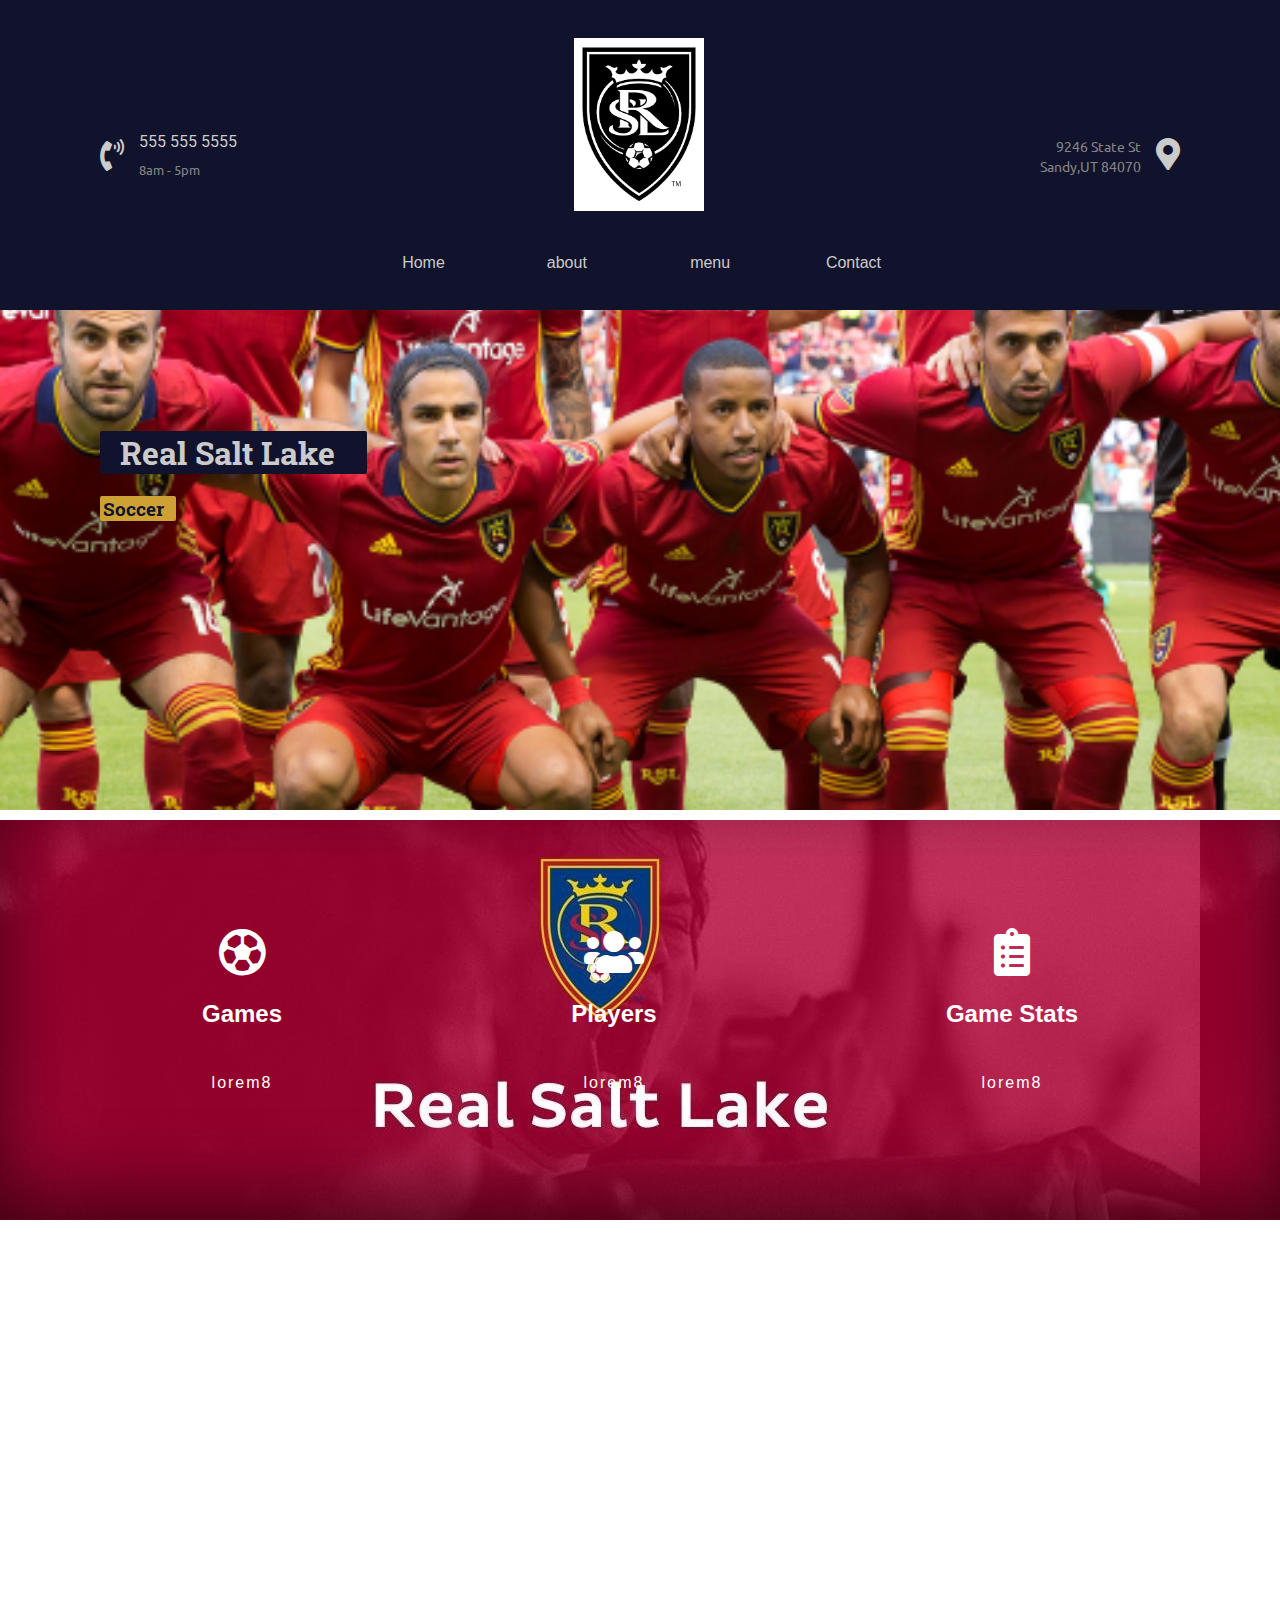
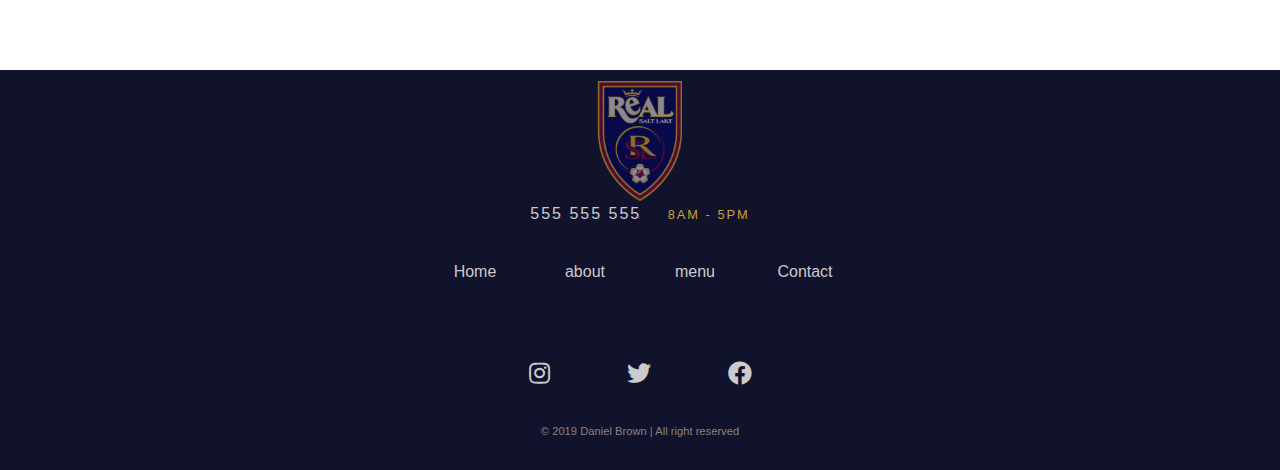
<file: index.html>
<!Doctype html>
<html>
<head>
  <meta charset="UTF-8" />
  <title>Homepage</title>
  <meta name="viewport" content="width=device-width, initial-scale=1">

  <link href="https://fonts.googleapis.com/css?family=Roboto&display=swap" rel="stylesheet"> 
  <link href="https://fonts.googleapis.com/css?family=Ubuntu&display=swap" rel="stylesheet"> 
  <link href="https://fonts.googleapis.com/css?family=Roboto+Slab&display=swap" rel="stylesheet"> 

  <link rel="stylesheet" href="https://use.fontawesome.com/releases/v5.2.0/css/all.css">
  <link rel="stylesheet" href="styles/common.css">
  <link rel="stylesheet" href="styles/nav.css">
  <link rel="stylesheet" href="styles/homepage.css">
  <link rel="stylesheet" href="styles/Footer.css">
  <link rel="stylesheet" href="styles/media-queries.css">

</head>
<body>

 <div class="navigation-wrapper">
  <div class="left-column">
 <div class="icon">
      <i class="fas fa-phone-volume"></i>
 </div>


    <div class="contact-hour-wrapper">
      <div class="phone">
      555 555 5555
      </div>
      <div class="hour">
      8am - 5pm
      </div>
    </div>
  </div>
    
  <div class="center-colunm">

      <div class="banner-image">
          <img src="images/logos/index.png" alt="logo" width="130px" height="100%">
      </div>
      <div class="link-wrapper">
       
        <div class="nav-link">
          <a href="index.html">Home</a>
        </div>

        <div class="nav-link">
          <a href="about.html">about</a>
        </div>
        
        <div class="nav-link">
          <a href="menu.html">menu</a>
        </div>
        <div class="nav-link">
          <a href="Contact.html">Contact</a>
        </div>
      </div>
  </div>
     
  <div class="right-column">
   <div class="address-wrapper">
        <a href="Contact.html">
          9246 State St<br>
          Sandy,UT 84070</a> 
      </div>
      
      <div class="contact-icon">
        <a href="Contact.html">
      <i class="fas fa-map-marker-alt"></i>
      </a>
      </div>
      </div> 
    </div>
    
    <div class="hero-section">
        <div class="top-heading">
          <h1>Real Salt Lake</h1>
        </div>

        <div class="bottom-heading">
          <h3>Soccer</h3>
        </div>
    </div>

  <div class="features-section">
      <div class="columns-wrapper">

        <div class="column">
            <i class="far fa-futbol"></i>
            <p>Games</p>
          <p>
            lorem8
          </p>

        </div>


         
            <div class="column">
                <i class="fas fa-users"></i>
                <p>Players</p>
                
              <p>
                lorem8
              </p>
    
            </div>


                <div class="column">
                    <i class="fas fa-clipboard-list"></i>
                    <p>Game Stats</p>
                    
                  <p>
                    lorem8
                  </p>
        
                </div>

      </div>
  </div>

  <div><iframe src="https://www.google.com/maps/embed?pb=!1m18!1m12!1m3!1d3030.1279946758464!2d-111.89554978507684!3d40.58293007934619!2m3!1f0!2f0!3f0!3m2!1i1024!2i768!4f13.1!3m3!1m2!1s0x87528879fa0f451b%3A0xd6a0c9b9e1bb7599!2sRio+Tinto+Stadium!5e0!3m2!1sen!2sus!4v1561656740494!5m2!1sen!2sus" width="100%" height="450" frameborder="0" style="border:0" allowfullscreen></iframe></div>

<div class="footer">
  <div class="logo-footer">
    <img src="images/backgrounds/real-salt-lake-logo-vector-png-lions-club-logo-vector-2274051-1020.png" alt="Logo">
  </div>
  <div class="footer-phone-hours">
      <span class="phone">
        555 555 555
      </span>
      <span class="hours">
        8am - 5pm
      </span>
  </div>

  <div class="link-wrapper">
       
    <div class="nav-link">
      <a href="index.html">Home</a>
    </div>

    <div class="nav-link">
      <a href="about.html">about</a>
    </div>
    
    <div class="nav-link">
      <a href="menu.html">menu</a>
    </div>

    <div class="nav-link">
      <a href="Contact.html">Contact</a>
    </div>
  </div>

  <div class="social-madia-icon-wrapper">
    <a href="#"
      <i class= "fab fa-instagram"></i>
    </a>
    <a href="#"
      <i class="fab fa-twitter"></i>
    </a>
    <a href="#"
     <i class="fab fa-facebook"></i>
    </a> 
  
  </div>
  <div class="copyright-wrapper">
     &copy; 2019 Daniel Brown &#124; All right reserved
    
  </div>
</div>

</body>
</html>
</file>
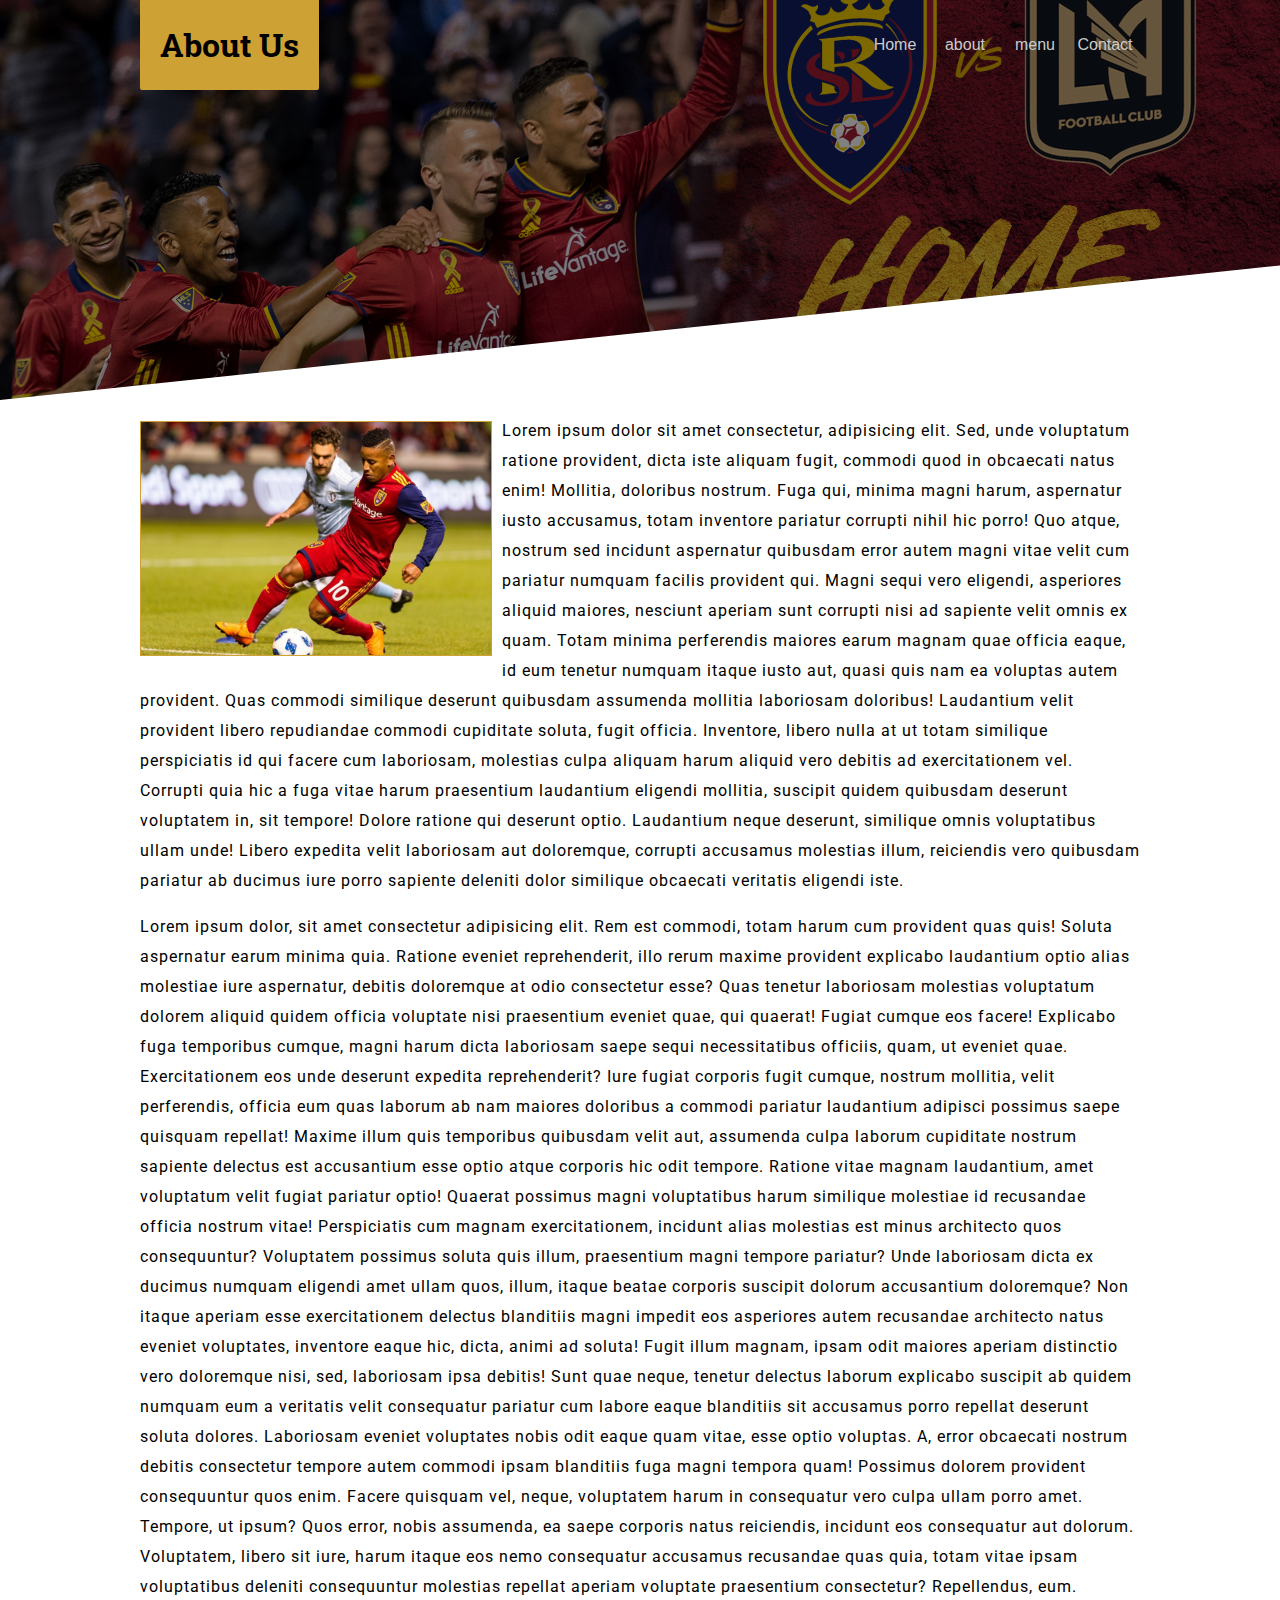
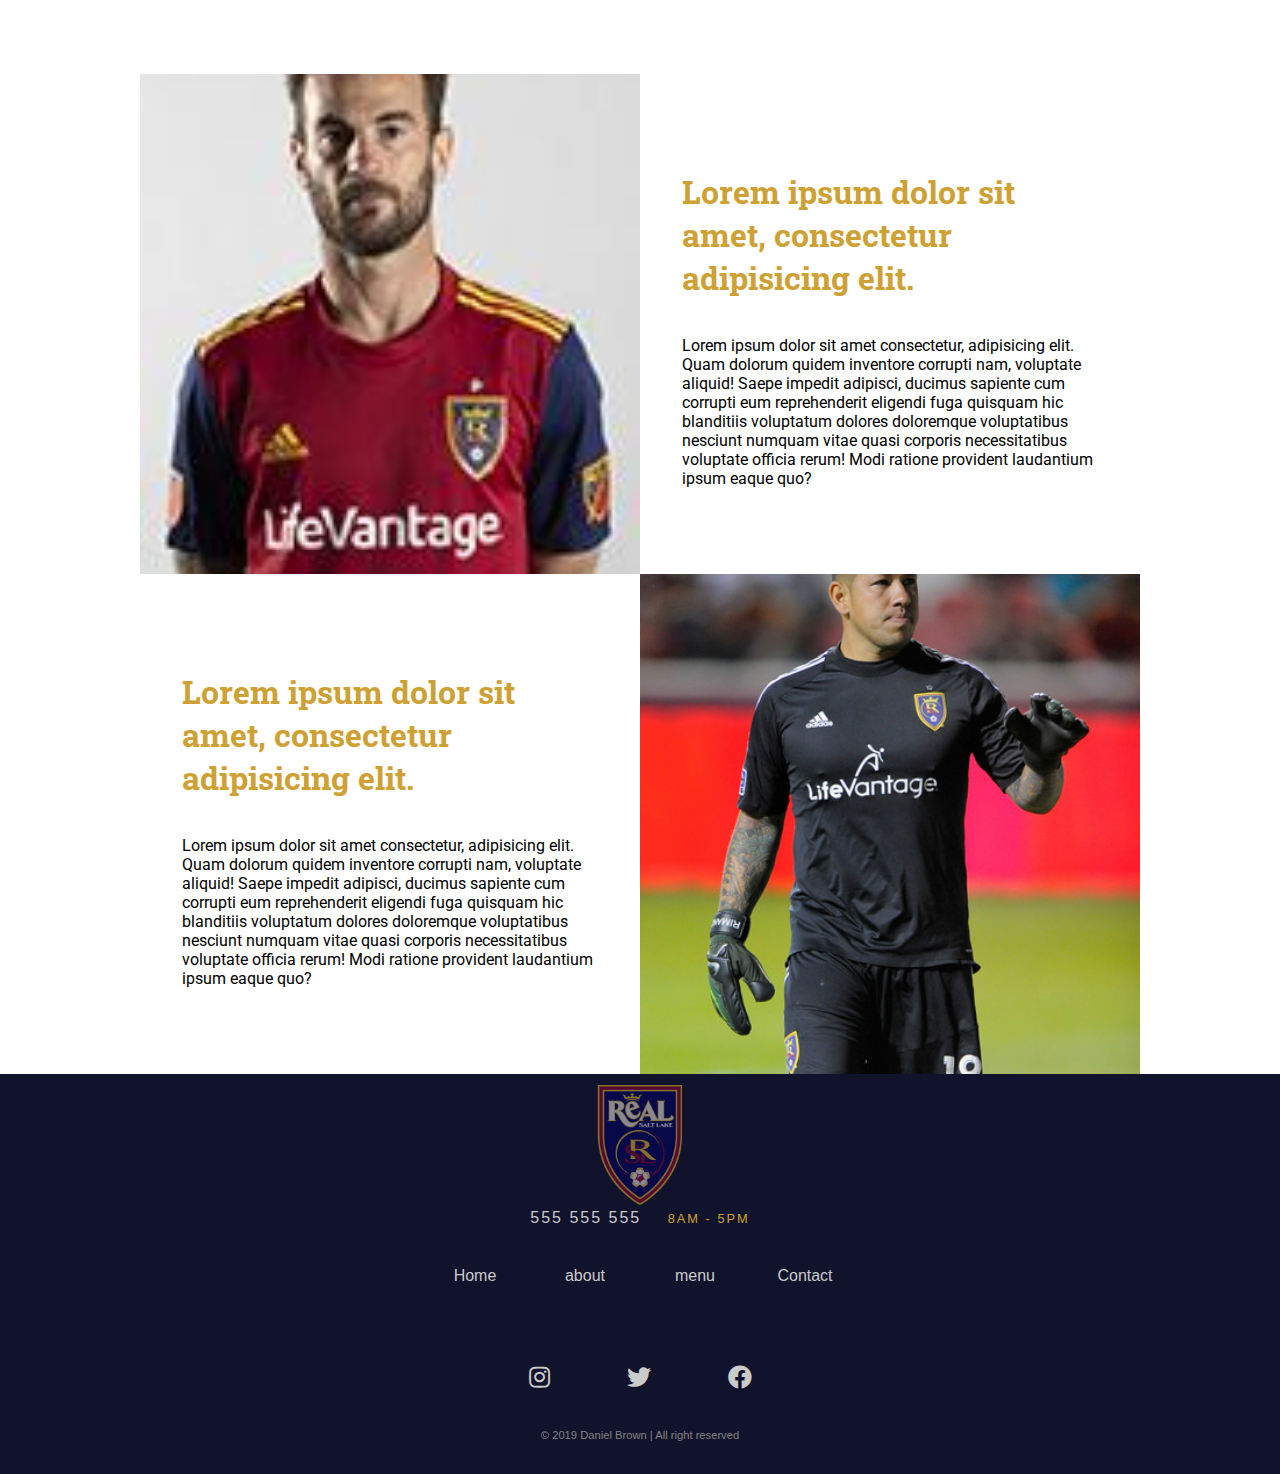
<file: about.html>
<!Doctype html>
<html>
<head>
  <meta charset="UTF-8" />
  <title>About</title>
  <meta name="viewport" content="width=device-width, initial-scale=1">

  <link href="https://fonts.googleapis.com/css?family=Roboto&display=swap" rel="stylesheet"> 
  <link href="https://fonts.googleapis.com/css?family=Ubuntu&display=swap" rel="stylesheet"> 
  <link href="https://fonts.googleapis.com/css?family=Roboto+Slab&display=swap" rel="stylesheet"> 

  <link rel="stylesheet" href="https://use.fontawesome.com/releases/v5.2.0/css/all.css">
  <link rel="stylesheet" href="styles/common.css">
  <link rel="stylesheet" href="styles/nav.css">
  <link rel="stylesheet" href="styles/homepage.css">
  <link rel="stylesheet" href="styles/Footer.css">
  <link rel="stylesheet" href="styles/skewed-header.css">
  <link rel="stylesheet" href="styles/square-grid.css">
  <link rel="stylesheet" href="styles/page-contaner.css">
  <link rel="stylesheet" href="styles/helpers.css">
  <link rel="stylesheet" href="styles/media-queries.css">

</head>
<body>
    <div class="skewed-header">
        <div class="header-bg" style="background-image:url(images/backgrounds/slice.png);">
        </div>

        <div class="skewed-header-wrapper">
          <div class="skewed-header-content">
            <div class="heading-wrapper">
              <h1>About Us</h1>
            </div>

            <div class="link-wrapper">
       
                <div class="nav-link">
                  <a href="index.html">Home</a>
                </div>
        
                <div class="nav-link">
                  <a href="about.html">about</a>
                </div>
                
                <div class="nav-link">
                  <a href="menu.html">menu</a>
                </div>
        
                <div class="nav-link">
                  <a href="Contact.html">Contact</a>
                </div>
              </div>

          </div>
        </div>
    </div>

    <div class="page-container">
      <div class="content-wrapper">
        <img src="images/people/hi.JPG" alt="Player" id="Player">

        <p>Lorem ipsum dolor sit amet consectetur, adipisicing elit. Sed, unde voluptatum ratione provident, dicta iste aliquam fugit, commodi quod in obcaecati natus enim! Mollitia, doloribus nostrum. Fuga qui, minima magni harum, aspernatur iusto accusamus, totam inventore pariatur corrupti nihil hic porro! Quo atque, nostrum sed incidunt aspernatur quibusdam error autem magni vitae velit cum pariatur numquam facilis provident qui. Magni sequi vero eligendi, asperiores aliquid maiores, nesciunt aperiam sunt corrupti nisi ad sapiente velit omnis ex quam. Totam minima perferendis maiores earum magnam quae officia eaque, id eum tenetur numquam itaque iusto aut, quasi quis nam ea voluptas autem provident. Quas commodi similique deserunt quibusdam assumenda mollitia laboriosam doloribus! Laudantium velit provident libero repudiandae commodi cupiditate soluta, fugit officia. Inventore, libero nulla at ut totam similique perspiciatis id qui facere cum laboriosam, molestias culpa aliquam harum aliquid vero debitis ad exercitationem vel. Corrupti quia hic a fuga vitae harum praesentium laudantium eligendi mollitia, suscipit quidem quibusdam deserunt voluptatem in, sit tempore! Dolore ratione qui deserunt optio. Laudantium neque deserunt, similique omnis voluptatibus ullam unde! Libero expedita velit laboriosam aut doloremque, corrupti accusamus molestias illum, reiciendis vero quibusdam pariatur ab ducimus iure porro sapiente deleniti dolor similique obcaecati veritatis eligendi iste.</p>

        <p>Lorem ipsum dolor, sit amet consectetur adipisicing elit. Rem est commodi, totam harum cum provident quas quis! Soluta aspernatur earum minima quia. Ratione eveniet reprehenderit, illo rerum maxime provident explicabo laudantium optio alias molestiae iure aspernatur, debitis doloremque at odio consectetur esse? Quas tenetur laboriosam molestias voluptatum dolorem aliquid quidem officia voluptate nisi praesentium eveniet quae, qui quaerat! Fugiat cumque eos facere! Explicabo fuga temporibus cumque, magni harum dicta laboriosam saepe sequi necessitatibus officiis, quam, ut eveniet quae. Exercitationem eos unde deserunt expedita reprehenderit? Iure fugiat corporis fugit cumque, nostrum mollitia, velit perferendis, officia eum quas laborum ab nam maiores doloribus a commodi pariatur laudantium adipisci possimus saepe quisquam repellat! Maxime illum quis temporibus quibusdam velit aut, assumenda culpa laborum cupiditate nostrum sapiente delectus est accusantium esse optio atque corporis hic odit tempore. Ratione vitae magnam laudantium, amet voluptatum velit fugiat pariatur optio! Quaerat possimus magni voluptatibus harum similique molestiae id recusandae officia nostrum vitae! Perspiciatis cum magnam exercitationem, incidunt alias molestias est minus architecto quos consequuntur? Voluptatem possimus soluta quis illum, praesentium magni tempore pariatur? Unde laboriosam dicta ex ducimus numquam eligendi amet ullam quos, illum, itaque beatae corporis suscipit dolorum accusantium doloremque? Non itaque aperiam esse exercitationem delectus blanditiis magni impedit eos asperiores autem recusandae architecto natus eveniet voluptates, inventore eaque hic, dicta, animi ad soluta! Fugit illum magnam, ipsam odit maiores aperiam distinctio vero doloremque nisi, sed, laboriosam ipsa debitis! Sunt quae neque, tenetur delectus laborum explicabo suscipit ab quidem numquam eum a veritatis velit consequatur pariatur cum labore eaque blanditiis sit accusamus porro repellat deserunt soluta dolores. Laboriosam eveniet voluptates nobis odit eaque quam vitae, esse optio voluptas. A, error obcaecati nostrum debitis consectetur tempore autem commodi ipsam blanditiis fuga magni tempora quam! Possimus dolorem provident consequuntur quos enim. Facere quisquam vel, neque, voluptatem harum in consequatur vero culpa ullam porro amet. Tempore, ut ipsum? Quos error, nobis assumenda, ea saepe corporis natus reiciendis, incidunt eos consequatur aut dolorum. Voluptatem, libero sit iure, harum itaque eos nemo consequatur accusamus recusandae quas quia, totam vitae ipsam voluptatibus deleniti consequuntur molestias repellat aperiam voluptate praesentium consectetur? Repellendus, eum.</p>
      </div>
    </div>

      <div class="spacer60"></div>

    <div class="squares-wrapper">
      <div class="squares">
        <div class="square">
          <div class="image-wraper">
            <img src="images/people/Kyle.jpg" alt="Beckerman">
          </div>

          <div class="square-text-wrapper">
            <h1>Lorem ipsum dolor sit amet, consectetur adipisicing elit.</h1>

            <p>Lorem ipsum dolor sit amet consectetur, adipisicing elit. Quam dolorum quidem inventore corrupti nam, voluptate aliquid! Saepe impedit adipisci, ducimus sapiente cum corrupti eum reprehenderit eligendi fuga quisquam hic blanditiis voluptatum dolores doloremque voluptatibus nesciunt numquam vitae quasi corporis necessitatibus voluptate officia rerum! Modi ratione provident laudantium ipsum eaque quo?</p>
          </div>
        </div>
        <div class="square">
            <div class="square-text-wrapper">
              <h1>Lorem ipsum dolor sit amet, consectetur adipisicing elit.</h1>
  
              <p>Lorem ipsum dolor sit amet consectetur, adipisicing elit. Quam dolorum quidem inventore corrupti nam, voluptate aliquid! Saepe impedit adipisci, ducimus sapiente cum corrupti eum reprehenderit eligendi fuga quisquam hic blanditiis voluptatum dolores doloremque voluptatibus nesciunt numquam vitae quasi corporis necessitatibus voluptate officia rerum! Modi ratione provident laudantium ipsum eaque quo?</p>
            </div>
              <div class="image-wraper">
                  <img src="images/people/goalie.jpg" alt="Nick">
                </div>
          </div>
      </div>
    </div>

    <div class="footer">
        <div class="logo-footer">
          <img src="images/backgrounds/real-salt-lake-logo-vector-png-lions-club-logo-vector-2274051-1020.png" alt="Logo">
        </div>
        <div class="footer-phone-hours">
            <span class="phone">
              555 555 555
            </span>
            <span class="hours">
              8am - 5pm
            </span>
        </div>
      
        <div class="link-wrapper">
             
          <div class="nav-link">
            <a href="index.html">Home</a>
          </div>
      
          <div class="nav-link">
            <a href="about.html">about</a>
          </div>
          
          <div class="nav-link">
            <a href="menu.html">menu</a>
          </div>
      
          <div class="nav-link">
            <a href="Contact.html">Contact</a>
          </div>
        </div>
      
        <div class="social-madia-icon-wrapper">
          <a href="#"
            <i class= "fab fa-instagram"></i>
          </a>
          <a href="#"
            <i class="fab fa-twitter"></i>
          </a>
          <a href="#"
           <i class="fab fa-facebook"></i>
          </a> 
        
        </div>
        <div class="copyright-wrapper">
           &copy; 2019 Daniel Brown &#124; All right reserved
          
        </div>
      </div>

</body>
</html>
</file>
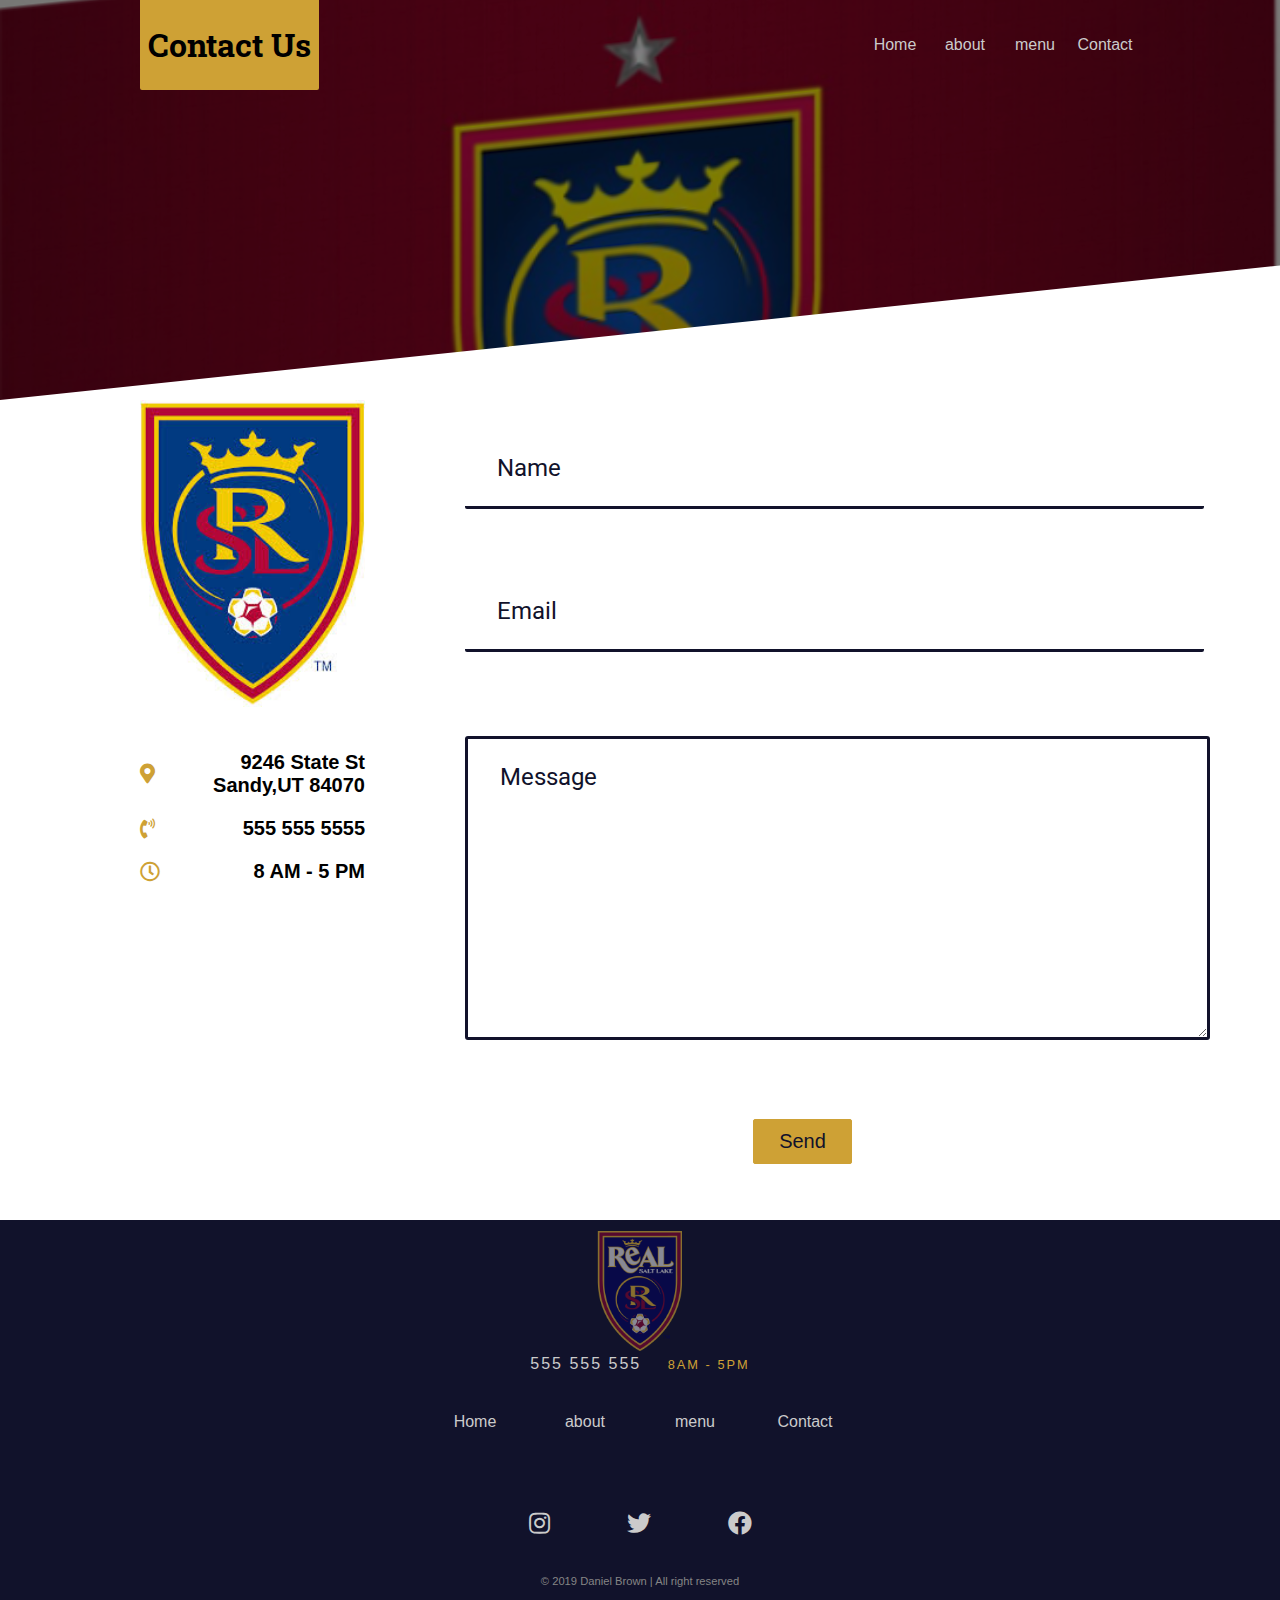
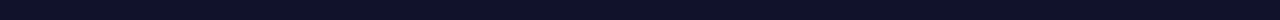
<file: Contact.html>
<!Doctype html>
<html>
<head>
  <meta charset="UTF-8" />
  <title>Contact Us</title>
  <meta name="viewport" content="width=device-width, initial-scale=1">

  <link href="https://fonts.googleapis.com/css?family=Roboto&display=swap" rel="stylesheet"> 
  <link href="https://fonts.googleapis.com/css?family=Ubuntu&display=swap" rel="stylesheet"> 
  <link href="https://fonts.googleapis.com/css?family=Roboto+Slab&display=swap" rel="stylesheet"> 

  <link rel="stylesheet" href="https://use.fontawesome.com/releases/v5.2.0/css/all.css">
  <link rel="stylesheet" href="styles/common.css">
  <link rel="stylesheet" href="styles/nav.css">
  <link rel="stylesheet" href="styles/homepage.css">
  <link rel="stylesheet" href="styles/Footer.css">
  <link rel="stylesheet" href="styles/skewed-header.css">
  <link rel="stylesheet" href="styles/page-contaner.css">
  <link rel="stylesheet" href="styles/helpers.css">
  <link rel="stylesheet" href="styles/contact.css">
  <link rel="stylesheet" href="styles/form.css">
  <link rel="stylesheet" href="styles/botton.css">
  <link rel="stylesheet" href="styles/media-queries.css">

</head>
<body>
    <div class="skewed-header">
        <div class="header-bg" style="background-image:url(images/backgrounds/real.png);">
        </div>

        <div class="skewed-header-wrapper">
          <div class="skewed-header-content">
            <div class="heading-wrapper">
              <h1>Contact Us</h1>
            </div>

            <div class="link-wrapper">
       
                <div class="nav-link">
                  <a href="index.html">Home</a>
                </div>
        
                <div class="nav-link">
                  <a href="about.html">about</a>
                </div>
                
                <div class="nav-link">
                  <a href="menu.html">menu</a>
                </div>
        
                <div class="nav-link">
                  <a href="Contact.html">Contact</a>
                </div>
              </div>

          </div>
        </div>
    </div>

    <div class="page-container">
      <div class="contact-grid-wrapper">
        <div class="company-metadata-sidebar-wrapper">
          <div class="logo">
            <img src="images/logos/logo.jpeg" alt="real salt lake logo">
          </div>


          <div class="company-details-wrapper">
              <i class="fas fa-map-marker-alt"></i>

            <div>
                9246 State St<br>
                Sandy,UT 84070
            </div>
          </div>

          <div class="company-details-wrapper">
              <i class="fas fa-phone-volume"></i>

            <div>
                555 555 5555
            </div>
          </div>

          <div class="company-details-wrapper">
              <i class="far fa-clock"></i>

            <div>
                8 AM - 5 PM
            </div>
          </div>
        </div>

        <div class="form">
          <div class="form-group">
            <input type="text" id="FullName" placeholder="Name">
            <label for="FullName">Name</label>
          </div>

              <div class="form-group">
                  <input type="email" id="email" placeholder="Email">
            <label for="email">Email</label>
              </div>
              <textarea name="Message" id="Message" cols="30" rows="10" placeholder="Message"></textarea>
              <label for="Message">Message</label>
                  <div class="form-group">
                    
                  </div>
                  <div class="spacer10"></div>
                  <div class="center-btn-wrapper">
                    <button type="submit" class="btn">Send</button>
                  </div>
        </div>
      </div>
    </div>

      <div class="spacer60"></div>


    <div class="footer">
        <div class="logo-footer">
          <img src="images/backgrounds/real-salt-lake-logo-vector-png-lions-club-logo-vector-2274051-1020.png" alt="Logo">
        </div>
        <div class="footer-phone-hours">
            <span class="phone">
              555 555 555
            </span>
            <span class="hours">
              8am - 5pm
            </span>
        </div>
      
        <div class="link-wrapper">
             
          <div class="nav-link">
            <a href="index.html">Home</a>
          </div>
      
          <div class="nav-link">
            <a href="about.html">about</a>
          </div>
          
          <div class="nav-link">
            <a href="menu.html">menu</a>
          </div>
      
          <div class="nav-link">
            <a href="Contact.html">Contact</a>
          </div>
        </div>
      
        <div class="social-madia-icon-wrapper">
          <a href="#"
            <i class= "fab fa-instagram"></i>
          </a>
          <a href="#"
            <i class="fab fa-twitter"></i>
          </a>
          <a href="#"
           <i class="fab fa-facebook"></i>
          </a> 
        
        </div>
        <div class="copyright-wrapper">
           &copy; 2019 Daniel Brown &#124; All right reserved
          
        </div>
      </div>

</body>
</html>
</file>
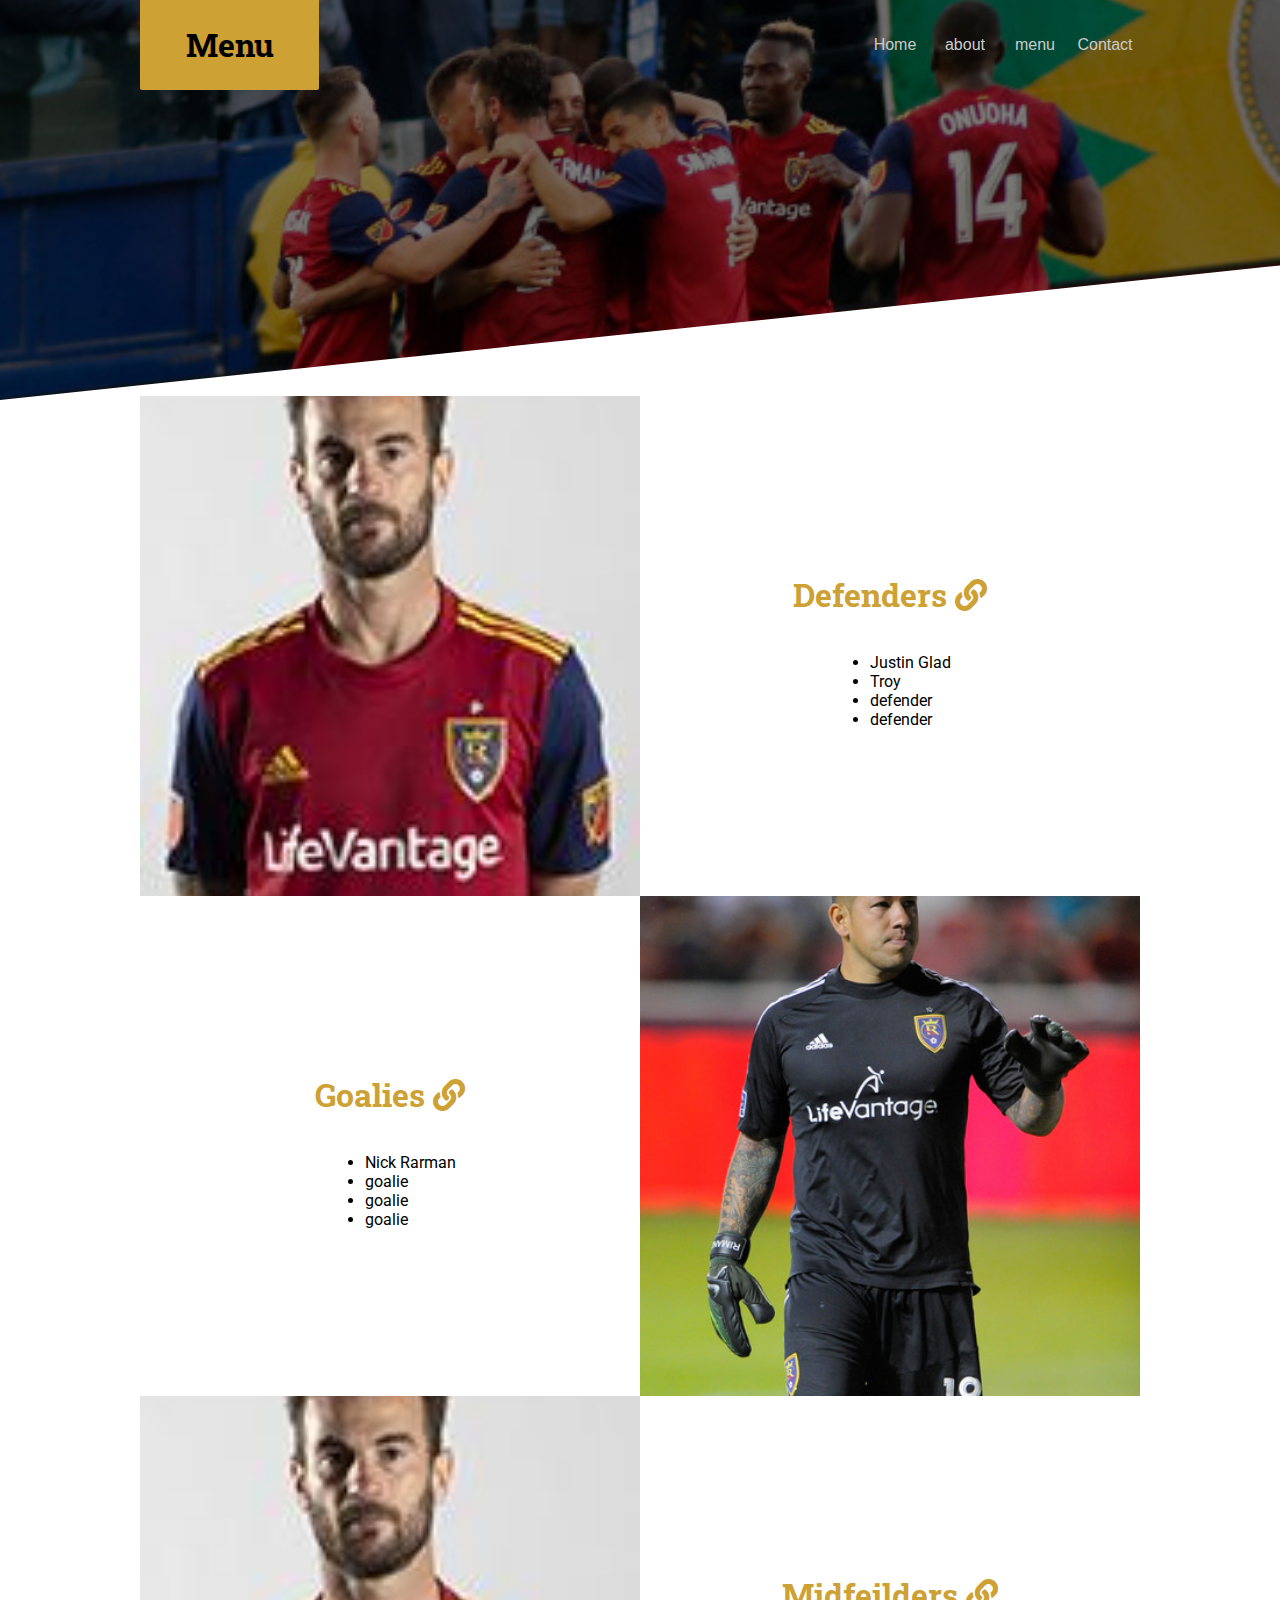
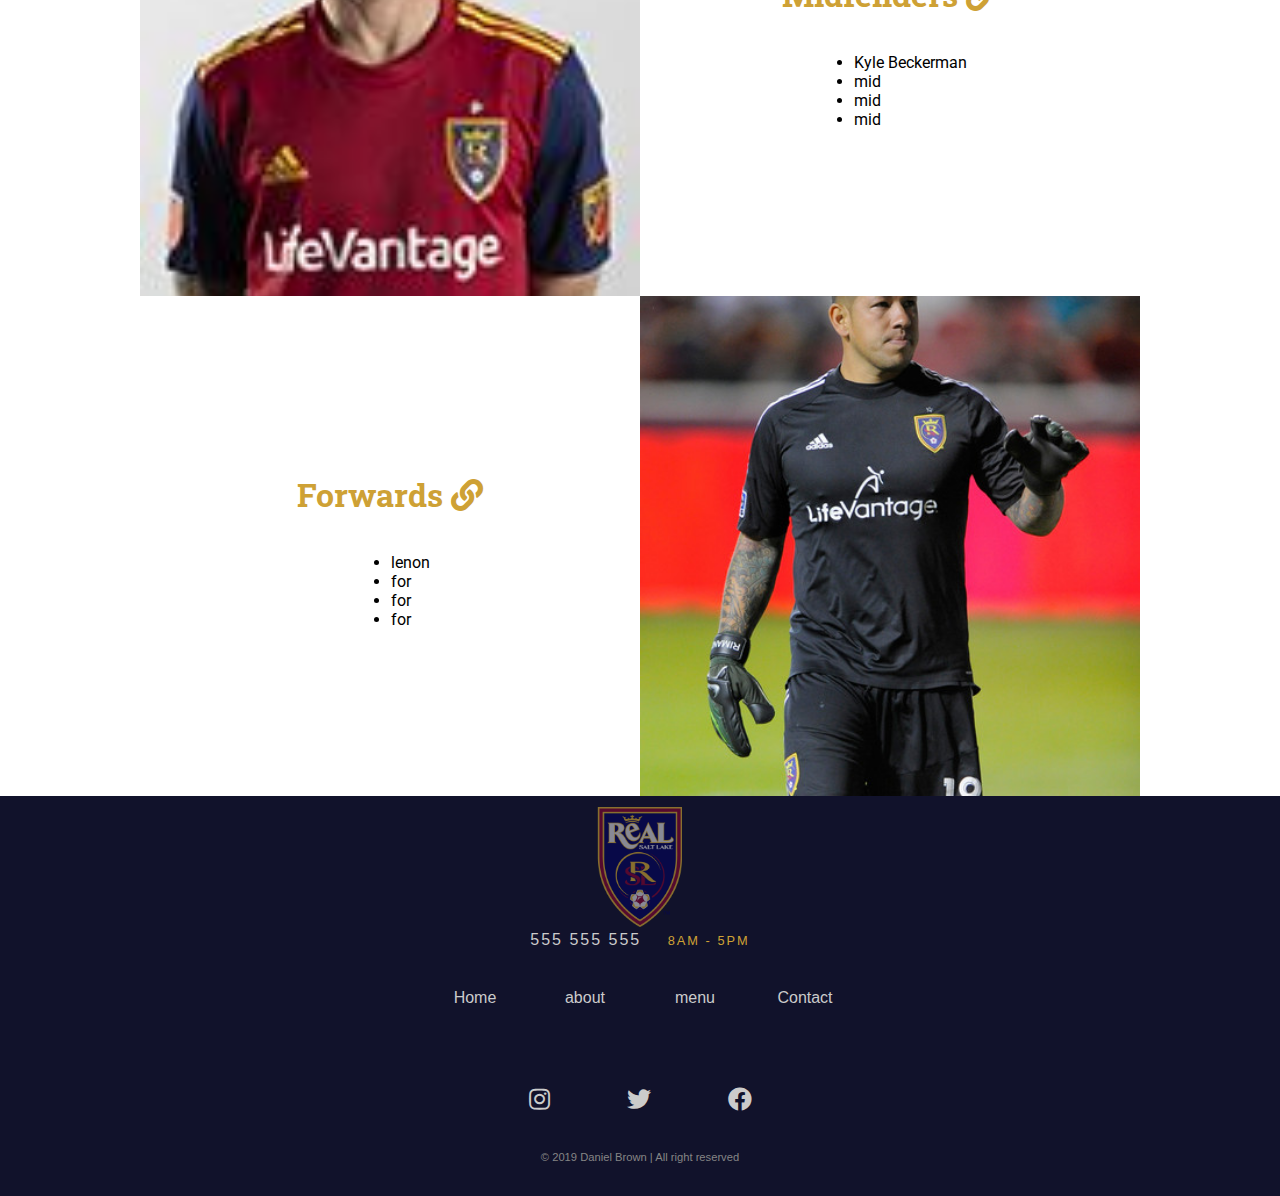
<file: menu.html>
<!Doctype html>
<html>
<head>
  <meta charset="UTF-8" />
  <title>Menu</title>
  <meta name="viewport" content="width=device-width, initial-scale=1">

  <link href="https://fonts.googleapis.com/css?family=Roboto&display=swap" rel="stylesheet"> 
  <link href="https://fonts.googleapis.com/css?family=Ubuntu&display=swap" rel="stylesheet"> 
  <link href="https://fonts.googleapis.com/css?family=Roboto+Slab&display=swap" rel="stylesheet"> 

  <link rel="stylesheet" href="https://use.fontawesome.com/releases/v5.2.0/css/all.css">
  <link rel="stylesheet" href="styles/common.css">
  <link rel="stylesheet" href="styles/nav.css">
  <link rel="stylesheet" href="styles/homepage.css">
  <link rel="stylesheet" href="styles/Footer.css">
  <link rel="stylesheet" href="styles/skewed-header.css">
  <link rel="stylesheet" href="styles/square-grid.css">
  <link rel="stylesheet" href="styles/helpers.css">
  <link rel="stylesheet" href="styles/media-queries.css">

</head>
<body>
    <div class="skewed-header">
        <div class="header-bg" style="background-image:url(images/backgrounds/players.jpg);">
        </div>

        <div class="skewed-header-wrapper">
          <div class="skewed-header-content">
            <div class="heading-wrapper">
              <h1>Menu</h1>
            </div>

            <div class="link-wrapper">
       
                <div class="nav-link">
                  <a href="index.html">Home</a>
                </div>
        
                <div class="nav-link">
                  <a href="about.html">about</a>
                </div>
                
                <div class="nav-link">
                  <a href="menu.html">menu</a>
                </div>
        
                <div class="nav-link">
                  <a href="Contact.html">Contact</a>
                </div>
              </div>

          </div>
        </div>
    </div>


    <div class="squares-wrapper">
        <div class="squares">
          <div class="square">
            <div class="image-wraper">
              <img src="images/people/Kyle.jpg" alt="Beckerman">
            </div>
  
            <div class="square-text-wrapper">
              <a href="#Defenders" name="Defenders"class="anchor-link">
              <h1>Defenders</h1>
              </a>
              <ul>
                <li>Justin Glad</li>
                <li>Troy</li>
                <li>defender</li>
                <li>defender</li>
              </ul>
            </div>
          </div>
          <div class="square">
              <div class="square-text-wrapper">
                  <a href="#Goalies" name="Goalies"class="anchor-link">
                      <h1>Goalies</h1>
                      </a>
<ul>
                
<li>Nick Rarman</li>
<li>goalie</li> 
<li>goalie</li>
<li>goalie</li>
                </ul>
                  </div>
                <div class="image-wraper">
                    <img src="images/people/goalie.jpg" alt="Nick">
                  </div>
            </div>

            <div class="square">
                <div class="image-wraper">
                  <img src="images/people/Kyle.jpg" alt="Beckerman">
                </div>
      
                <div class="square-text-wrapper">
                    <a href="#Midfeilders" name="Midfeilders"class="anchor-link">
                        <h1>Midfeilders</h1>
                        </a>
                  <ul>
                    <li>Kyle Beckerman</li>
                    <li>mid</li>
                    <li>mid</li>
                    <li>mid</li>
                  </ul>
                </div>
              </div>
              <div class="square">
                  <div class="square-text-wrapper">
                      <a href="#Forwards" name="Forwards"class="anchor-link">
                          <h1>Forwards</h1>
                          </a>
                    <ul>
                      <li>lenon</li>
                      <li>for</li>
                      <li>for</li>
                      <li>for</li>
                    </ul>
                  </div>
                    <div class="image-wraper">
                        <img src="images/people/goalie.jpg" alt="Nick">
                      </div>
                </div>
        </div>
      </div>

    <div class="footer">
        <div class="logo-footer">
          <img src="images/backgrounds/real-salt-lake-logo-vector-png-lions-club-logo-vector-2274051-1020.png" alt="Logo">
        </div>
        <div class="footer-phone-hours">
            <span class="phone">
              555 555 555
            </span>
            <span class="hours">
              8am - 5pm
            </span>
        </div>
      
        <div class="link-wrapper">
             
          <div class="nav-link">
            <a href="index.html">Home</a>
          </div>
      
          <div class="nav-link">
            <a href="about.html">about</a>
          </div>
          
          <div class="nav-link">
            <a href="menu.html">menu</a>
          </div>
      
          <div class="nav-link">
            <a href="Contact.html">Contact</a>
          </div>
        </div>
      
        <div class="social-madia-icon-wrapper">
          <a href="#"
            <i class= "fab fa-instagram"></i>
          </a>
          <a href="#"
            <i class="fab fa-twitter"></i>
          </a>
          <a href="#"
           <i class="fab fa-facebook"></i>
          </a> 
        
        </div>
        <div class="copyright-wrapper">
           &copy; 2019 Daniel Brown &#124; All right reserved
          
        </div>
      </div>

</body>
</html>
</file>
<file: styles/common.css>
/* Common syles */
body {
    margin: 0px;
    font-family: 'Roboto', sans-serif;
}

h1, h2, h3, h4, h5, h6 {
    font-family: 'Roboto Slab', serif;
}
</file>
<file: styles/nav.css>
/* common nav styles */
.navigation-wrapper {
    height: 190px;
    background-color: #11122b;
    color:#cbcbcb;
   /* flexbox container */
    display: flex;
    justify-content: space-between;
    align-items: center;
    padding: 60px 100px;
}

/* left column */
.navigation-wrapper > .left-column {
    display: flex;
    align-items: center;
}

.navigation-wrapper > .left-column > .icon {
    margin-right: 15px;
}

.navigation-wrapper > .left-column > .icon i {
   font-size: 2em;
  
}

.navigation-wrapper > .left-column > .contact-hour-wrapper {
    display: grid;
    grid-template-columns: 1fr;
    grid-gap: 10px;
}
.navigation-wrapper > .left-column > .contact-hour-wrapper > .hour {
    font-family: 'Ubuntu', sans-serif;
    color: #858585;
    font-size: 0.8em;
}

.link-wrapper > .nav-link  a {
    font-family: 'Ubuntu', sans-serif;
    color: white;
}

/* center column */
.navigation-wrapper > .center-colunm {
    display: grid;
    grid-template-columns: 1fr;
    grid-gap: 42px;
    width: 500px;
}

.navigation-wrapper > .center-colunm > .banner-image {
    display: flex;
    justify-content: center;
}

.navigation-wrapper > .center-colunm > .banner-image img {
    width: 130px;
    height: 100%;
}

.link-wrapper {
    display: flex;
    justify-content: space-between;
    align-items: center;
}

.link-wrapper > .nav-link {
    width: 70px;
    text-align: center;
}

.link-wrapper > .nav-link a {
    font-family: "Ubuntu Condensed", sans-serif;
    color: #cbcbcb;
    text-decoration: none;
    transition: 0.5s;
}


.link-wrapper > .nav-link a:hover {
    color: #cea135;
    letter-spacing: 2px;
}

/* right column styles */
.navigation-wrapper > .right-column{
    display: flex;
    align-items: center;
}

.navigation-wrapper > .right-column > .address-wrapper {
    font-family: 'Ubuntu', sans-serif;
    text-align: right;
}

.navigation-wrapper > .right-column > .address-wrapper a {
   color: #858585;
   text-decoration: none;
   font-size: 0.9em;
   transition: 0.5s;
}

.navigation-wrapper > .right-column > .address-wrapper a:hover{
    color: #cea135;
}
.navigation-wrapper > .right-column > .contact-icon {
    margin-left: 15px;
    font-size: 2em;
}

.navigation-wrapper > .right-column > .contact-icon a{
    color: #cbcbcb;
    transition: 0.5s
}

.navigation-wrapper > .right-column > .contact-icon a:hover{
    color: #cea135
}
</file>
<file: styles/homepage.css>
/* Hero section styles */
.hero-section {
    background-image: url(../images/backgrounds/BBu1rjT.img.png);
    padding: 100px;
    height: 300px;
    background-attachment: fixed;
    background-position: center;
    background-repeat: no-repeat;
    background-size: cover;
}

.hero-section > .top-heading {
    padding: 0px 7px 0px 20px;
    background-color: #11122b;
    color: #cbcbcb;
    width: 240px;
    border-radius: 2px;
}

.hero-section > .bottom-heading {
    background-color: #cea135;
    color: #11122b;
    padding: 0px 3px;
    margin-top: 15px;
    width: 70px;
    border-radius: 2px;
}

/* features section styles */
.features-section {
    height: 400px;
    background-image: url(../images/backgrounds/inde.jpeg);
    background-color: #cea135;
    border-top: 10px solid white;
    color: white;
    display: flex;  
    justify-content: center;
    align-items: center;
    font-family: "ubunto condensed", sans-serif;
    box-shadow: inset 0px -26px 79px -8px rgba(0, 0, 0, 0.58)
}

.features-section > .columns-wrapper {
    width: 1000px;
    display: flex;
    justify-content: space-between;
}

.features-section > .columns-wrapper > .column {
    padding: 20px;
    margin: 42px;
    text-align: center;
    border-bottom: 5px solid transparent;
    border-radius: 10px;
    transition: 1s;
}

.features-section > .columns-wrapper > .column:hover {
    border-bottom: 5px solid #11122b;
}

.features-section > .columns-wrapper > .column :nth-child(1){
    font-size: 3em;
}

.features-section > .columns-wrapper > .column :nth-child(2) {
    font-size: 1.5em;
    font-weight: 900;
    height: 50px;
    transition: 1s;
}

.features-section > .columns-wrapper > .column :nth-child(2):hover {
    letter-spacing: 1px;
}

.features-section > .columns-wrapper > .column :nth-child(3) {
  letter-spacing: 2px
}
</file>
<file: styles/Footer.css>
/* Footer */
.footer {
    background-color: #11122b;
    color: #cbcbcb;
    font-family: "Ubuntu condensed", sans-serif;
    display: flex;
    justify-content: center;
    align-items: center;
    flex-direction: column;
    height: 400px;
    margin-top: -4px;
}

.footer > .logo-footer img {
    height: 120px;
    width: 100%;
    opacity: 0.5;
}

.footer > .footer-phone-hours span {
   margin-left: 10px;
   margin-right: 10px;
   font-size: 1em;
   letter-spacing: 2px;
}

.footer > .footer-phone-hours > .hours {
    font-size: 0.8em;
    color: #cea135;
    text-transform: uppercase;
 }
 .footer > .link-wrapper {
    margin-top: 40px;
    margin-bottom: 40px;
    width: 400px;
 }
 .footer > .social-madia-icon-wrapper {
    margin-top: 40px;
    margin-bottom: 40px;
    width: 300px;
    display: flex;
    justify-content: space-around;
 }

 .footer > .social-madia-icon-wrapper a {
   font-size: 1.5em;
   color: #cbcbcb;
   text-decoration: none;
   transition:0.5s;
 }

 .footer > .social-madia-icon-wrapper a:hover {
    color: #cea135
 }

 .footer > .copyright-wrapper {
    margin-bottom: 22px;
    font-size: 0.7em;
    color: #858585
 }
</file>
<file: styles/media-queries.css>
@media (max-width:615px) {
    .navigation-wrapper {
        flex-direction: column;
        height: 100%;
    }

    .navigation-wrapper > .left-column {
        order: 2;
        margin-top: 10px;
        margin-bottom: 15px;
    }

    .navigation-wrapper > .center-column {
        order: 1;
       width: 100%
    }

    .navigation-wrapper > .right-column {
        order: 3;
        margin-top: 15px;
    }

    .link-wrapper {
        flex-direction: column;
        margin-bottom: 20px;
    }

    .link-wrapper > .nav-link {
        margin-top: 10px;
        margin-bottom: 10px;
        font-size: 1.5em;
        width: 100%;
    }

    .hero-section {
        padding: 50px 10px;
    }

    .features-section{
        height: 100%;
    }
    .features-section > .columns-wrapper {
        width: 100%;
        flex-direction: column;
    }

    .footer {
        height: 100%;
    }

    .skewed-header > .skewed-header-wrapper > .skewed-header-content {
        flex-direction: column;
    }

    .skewed-header > .header-bg {
        background-size: 555px;
    }

    .page-container {
        padding-left: 21px;
        padding-right: 21px;
    }

    .centent-wrapper > #Player {
        margin: 0px 0px 25px 0px !important;
        width:  100% !important;
    }

    .square {
        grid-template-columns: 1fr !important;
    }

    .square-text-wrapper {
        order:1;
    }

    .square > .image-wrapper{
        order: 2;
    }

    .contact-grid-wrapper {
        width: 100%;
        grid-template-columns: 1fr;
        grid-gap: 10px;
    }

    .form textarea {
        padding: 1.5rem 0rem;
    }


}
</file>
<file: styles/skewed-header.css>
/* skewed header */

.skewed-header {
    position: relative;
    height: 400px;
    overflow: hidden;
}

.skewed-header > .header-bg {
    position: absolute;
    top: 0%;
    bottom: 0;
    left: 0;
    right:0;
    height: 100%;
    width: 100%;
    background-repeat: no-repeat;
    background-size: 100%;
    transform: skewY(-6deg);
    transform-origin: top left;
    filter: brightness(50%);

}

.skewed-header > .skewed-header-wrapper {
    position: absolute;
    display: flex;
    justify-content: center;
    width: 100vw;
}

.skewed-header > .skewed-header-wrapper > .skewed-header-content {
    width: 1000px;
    display: flex;
    justify-content: space-between;
    align-items: center;
}

.skewed-header > .skewed-header-wrapper > .skewed-header-content > .heading-wrapper {
    background-color: #cea135;
    columns: #11122b;
    border-bottom-left-radius: 2px;
    border-bottom-right-radius: 2px;
    width: 175px;
    padding: 2px;
    text-align: center;
}
</file>
<file: styles/square-grid.css>
/* square grid styles */
.squares-wrapper {
    display: flex;
    justify-content: center;
}

.squares-wrapper > .squares {
    width: 1000px;
}

.squares-wrapper > .squares > .square {
    display: grid;
    grid-template-columns: 1fr 1fr;
    margin-top: -4px;
}

.square > .image-wraper img {
    width: 100%;
    height: 500px;
    object-fit: cover;
}
.square > .square-text-wrapper {
    display: flex;
    justify-content: center;
    align-items: center;
    flex-direction: column;
    padding: 42px;
}

.square > .square-text-wrapper h1 {
  color: #cea135
}
</file>
<file: styles/page-contaner.css>
/* page container styles */
.page-container{
    display: flex;
    justify-content: center;
}

.page-container > .content-wrapper {
    width: 1000px;
}

.page-container > .content-wrapper > #Player {
    width: 350px;
    margin: 21px 10px 1px 0px;
    float: left;
    border: 1px solid #cea135;
}

.page-container > .content-wrapper p {
    letter-spacing: 1px;
    line-height: 30px;
}
</file>
<file: styles/helpers.css>
.spacer60 {
    height: 60px;
    width:100%;
}

.spacer10 {
    height: 10px;
    width:100%;
}

.anchor-link {
    text-decoration: none;
}

.anchor-link:focus {
    outline: none;
}


.anchor-link h1::after {
    font-family: "Font Awesome 5 Free";
    content: " \f0c1";
    font-weight: 900;
}
</file>
<file: styles/contact.css>
.contact-grid-wrapper {
    width: 1000px;
    display: grid;
    grid-template-columns: 1fr 3fr;
    grid-gap: 100px;
}

.company-metadata-sidebar-wrapper > .logo img {
    width: 100%;
    margin-bottom: 20px;
}

.company-metadata-sidebar-wrapper > .company-details-wrapper {
    font-family: "Ubunto Condensed", sans-serif;
    font-weight: 900;
    display: flex;
    justify-content: space-between;
    align-items: center;
    margin-top: 20px;
    margin-bottom: 20px;
    text-align: right;
    font-size: 1.25em;
}

.company-metadata-sidebar-wrapper > .company-details-wrapper i {
color: #cea135;
}
</file>
<file: styles/form.css>
.form > .form-group {
    margin-top: 30px;
    margin-bottom: 30px;
}

.form input {
    font-size: 1.5rem;
    font-family: inherit;
    color: inherit;
    padding: 1.5rem 2rem;
    border-radius: 2px;
    border: none;
    border-bottom: 3px solid #11122b;
    width: 100%;
    display: block;
    transition: all 0.3s;
}

.form input:focus {
    outline: none;
    box-shadow: 0 1rem 2rem rgba(0, 0, 0, 0.1);
    border-bottom: 3px solid #cea135;
}

.form textarea {
    margin-top: 20px;
    width: 100%;
    height: 250px;
    border-radius: 3px;
    border: 3px solid #11122b;
    font-size: 1.5rem;
    font-family: inherit;
    color: color;
    padding: 1.5rem 2rem;
    transition: all 0.3s;
}

.form textarea:focus {
    outline: none;
    box-shadow: 0 2rem 2rem rgba(0, 0, 0, 0.1);
    border: 3px solid #cea135;
}

.form input::-webkit-input-placeholder, .form textarea::-webkit-input-placeholder {
    color: #11122b;
}

.form input:focus::-webkit-input-placeholder, .form textarea:focus::-webkit-input-placeholder {
    color: transparent;
} 

.form label {
    font-size: 1.2rem;
    font-weight: 700;
    margin-left: 2rem;
    margin-top: 0.7rem;
    display: block;
    transition: all 0.3s;
    color: #cea135;
    visibility: hidden;
    opacity: 0;
}

.form input:focus + label, .form textarea:focus + label {
    opacity: 1;
    visibility: visible;
    transform: translate(1rem);
}
</file>
<file: styles/botton.css>
.btn {
    background-color: #cea135;
    color: #11122b;
    font-size: 1.25em;
    padding: 10px 25px;
    border: 1px solid #cea135;
    border-radius: 2px;
    outline: none;
    transition: 0.3s;
}

.btn:active{
    box-shadow: 5px 5px 30px rgba(0,0,0,0.4);
}

.center-btn-wrapper{
    display: flex;
    justify-content: center;
}
</file>
